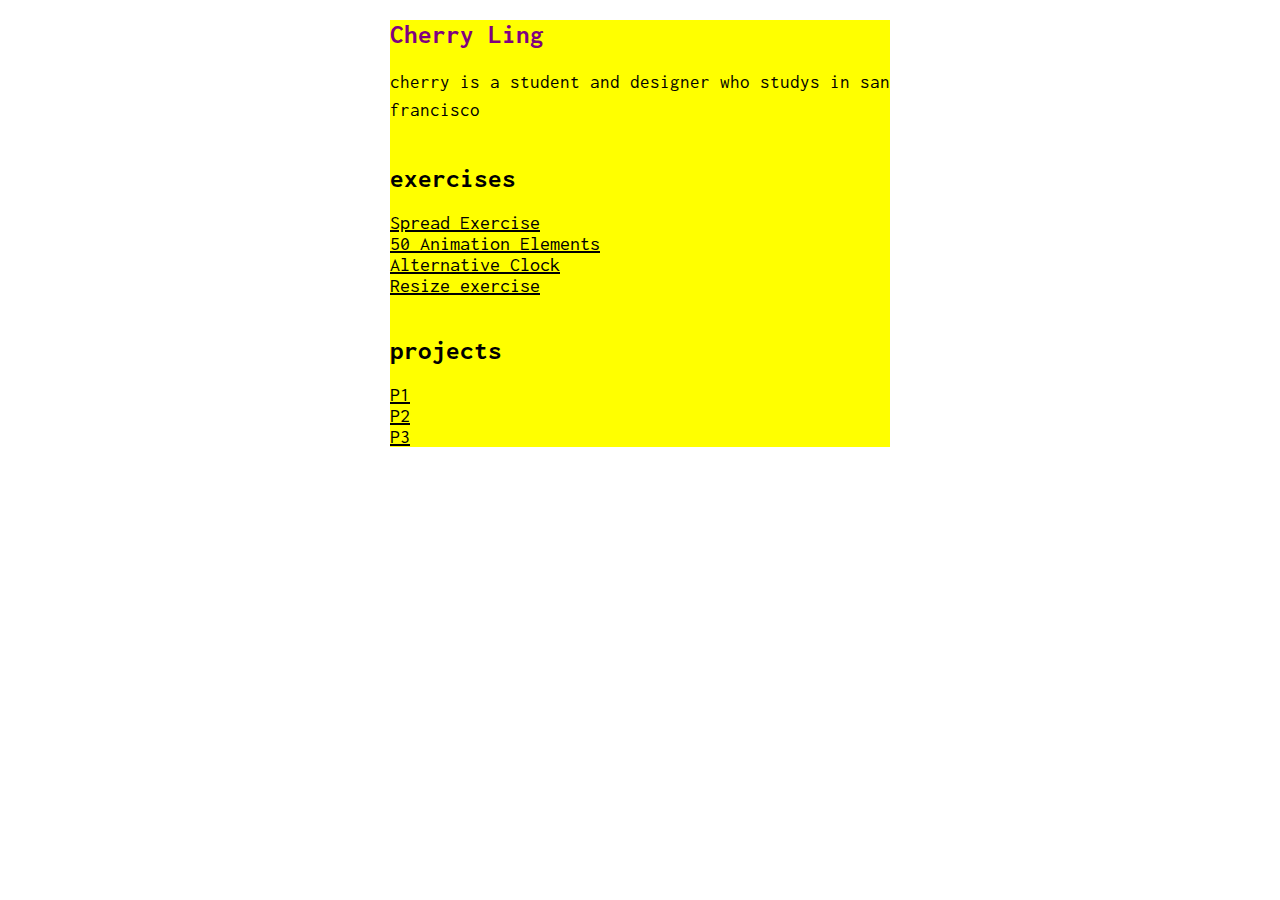
<file: index.html>
<!DOCTYPE html>
<html>

<head>
    <title>Interactive 1 - Cherry Ling</title>
    <meta charset="utf-8" />
    <link rel="stylesheet" type="text/css" href="styles/main.css">

    <link href="https://fonts.googleapis.com/css?family=Inconsolata" rel="stylesheet">    
</head>

<body>
    <div id="container">
        
        <!-- about me-->
        <h1>Cherry Ling</h1>    
        <p class="desc">cherry is a student and designer who studys in san francisco</p>
        
        <!-- my work -->
        <div id="exercises">
            <h3>exercises</h3>

            <ul>
                <li><a href="spread exercise/index.html">Spread Exercise</a></li>
            </ul>
            <ul>
                <li><a href="50animationelements/index.html">50 Animation Elements</a></li>
            </ul>
            <ul>
                <li><a href="clock/index.html">Alternative Clock</a></li>
            </ul>
            <ul>
                <li><a href="resize exercise/index.html">Resize exercise</a></li>
            </ul>
        </div>


        <div id="projects">
            <h3>projects</h3>
        
            <ul>
                <li><a href="P1/index.html" class="works">P1</a></li>
            </ul>
            <ul>
                <li><a href="P2/index.html" class="works">P2</a></li>
            </ul>
            <ul>
                <li><a href="P3/index.html" class="works">P3</a></li>
            </ul>

        </div>
    </div>
</body>
</html>
</file>
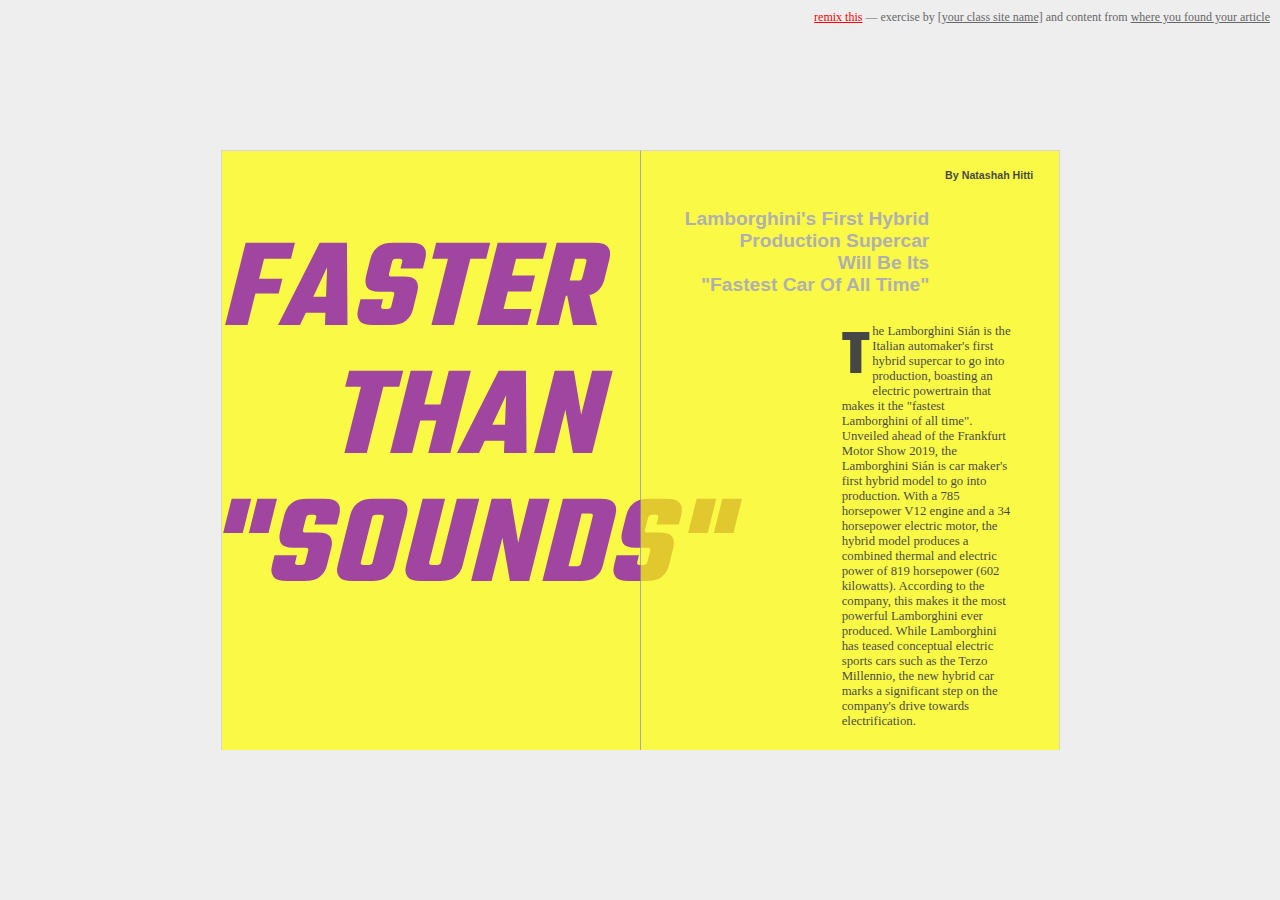
<file: spread exercise/index.html>
<!DOCTYPE html>
<html lang="en">
  <head>
    <link href="https://fonts.googleapis.com/css?family=Teko&display=swap" rel="stylesheet">
    <title>int2.fall2019.ex.1</title>
    <meta charset="utf-8">
    <meta http-equiv="X-UA-Compatible" content="IE=edge">
    <meta name="viewport" content="width=device-width, initial-scale=1">
    
    <!-- import the webpage's stylesheet -->
    <link rel="stylesheet" href="styles/pagesetup.css">
    <link rel="stylesheet" href="styles/main.css">
    
  </head>  
  <body>
    <div class="folio">
      <div class="page " id="pageOne">
        
        <!--    work inside of these page's      -->
        
        <h1>
          Faster than "sounds"
        </h1>
        
   
      </div>
      <div class="page" id="pageTwo">
        <h3>By Natashah Hitti </h3>
        <h2>
          Lamborghini's first hybrid <br>production supercar <br>will be its <br>"fastest car of all time"
        </h2>
        
        
    <p>The Lamborghini Sián is the Italian automaker's first hybrid supercar to go into production, boasting an electric powertrain that makes it the "fastest Lamborghini of all time".

Unveiled ahead of the Frankfurt Motor Show 2019, the Lamborghini Sián is car maker's first hybrid model to go into production.

With a 785 horsepower V12 engine and a 34 horsepower electric motor, the hybrid model produces a combined thermal and electric power of 819 horsepower (602 kilowatts).

According to the company, this makes it the most powerful Lamborghini ever produced. While Lamborghini has teased conceptual electric sports cars such as the Terzo Millennio, the new hybrid car marks a significant step on the company's drive towards electrification.
    </p>
      
      </div>
    </div>
    <div id="citation">
      
      <a id="remix" href="https://glitch.com/edit/#!/remix/catkin-nurse">remix this</a> &mdash; exercise by <a href="http://fall2019.will.graphics">[your class site name]</a>
      and content from <a href="https://google.com">where you found your article</a>
    
    </div>
  </body>
</html>
</file>
<file: styles/main.css>
* {
	padding: 0px;
	margin: 0px;
	
}


body {
	font-family: 'Inconsolata', monospace;
	font-size: 20px;
	font-weight: normal;
	}

/* this is a comment */

#container {
	width:500px;
	margin: 0 auto;
	background-color: yellow;

}

#exercises, #projects {
	margin: 40px 0px;
}

h1 {
	color:purple;
}

h1, h2, h3 {
	margin: 20px 0;
    font-size:20pt;
} 

p {
	margin: 20px 0;
	font-size:14pt;
	line-height: 150%;
}

ul {
	list-style-type: none;
}

a {
	color:black;
}

/*a:hover {
	color:purple;
}*/
</file>
<file: spread exercise/styles/pagesetup.css>
body {
  background:#eee;
  margin:0;
  padding:200;
  height:100vh;
  display:grid;
  align-items:center;
  justify-items: center;
}
.folio {
  height:600px;
  width:839px;
  margin:100px auto;
  overflow:hidden;
}
.page {
  height:700px;
  width:420px;
  background:white;
  border:1px solid #ccc;
  float:left;
  box-sizing:border-box;
  position:relative;
}
#pageTwo {
  margin-left:-1px;
}
#citation {
  position:absolute;
  top:10px;
  right:10px;
  font-size:9pt;
  text-align:right;
  color:#666;
}
#citation a {
  color:#666;
}
a#remix {
  color:red;
}
.gridlines {
  background-image: linear-gradient(var(--grid-color) 1px, transparent 1px), linear-gradient(90deg, var(--grid-color) 1px, transparent 1px);
  background-size: var(--grid-size) var(--grid-size);
  background-position: -1px -1px;
}
</file>
<file: spread exercise/styles/main.css>
body{
  margin:0;
  display: flex;
  
}

.folio #pageOne.page {  
  padding-right: 3%;
  text-align: right;
  display: inline-block;
  vertical-align: top;
  background:yellow; opacity:0.7;
}
h1 {
  color:purple;
  
}


h3  {
  font-size: 8pt;
  font-family: sans-serif;
  text-align: right;
  padding-top: 2%;
}

#pageTwo{
  padding-left: 3%;
  padding-right: 3%;
  border-left: 1px solid #969696;
  box-sizing: border-box;
  display: inline-block;
  vertical-align: top;
  background:yellow; opacity:0.7;
  margin-bottom: 0;
  margin-top: 0;
  left:10;
  text-indent: 1.5em;
  font-size: 0.8rem;
}

h1 {
  font-family: 'Teko', sans-serif;
  text-transform: uppercase;
  font-style: italic;
  font-size: 10vw;
  margin: 20% auto 5% -30%;
  padding-left: 26%;
  padding-top: 0%;
  z-index: 1;
  line-height: 1;
  position: relative;
  align-self: flex-start;
  width: 100%;
  letter-spacing: 2px;
}
h1:after {

  position: absolute;

}
p {

  text-indent: 1.5em;
  font-size: 0.8rem;
  padding-left: 176px;
  width: 170px;
  
}
p:first-of-type {
  text-indent: 0;
}
p:nth-of-type(1)::first-letter {
  float: left;
  font-size: 5em;
  margin: -0.2em 0.04em -0.2em 0;
  font-family: "Teko", sans-serif;
  font-weight: bold;
  
}
h2 {
  font-family: sans-serif;
  text-transform: capitalize;
  color: #969696;
  padding-top: -1%;
  font-size: 1.5vw;
  text-align: right;
  display: inline-block;
  vertical-align: top;
  
}
</file>
